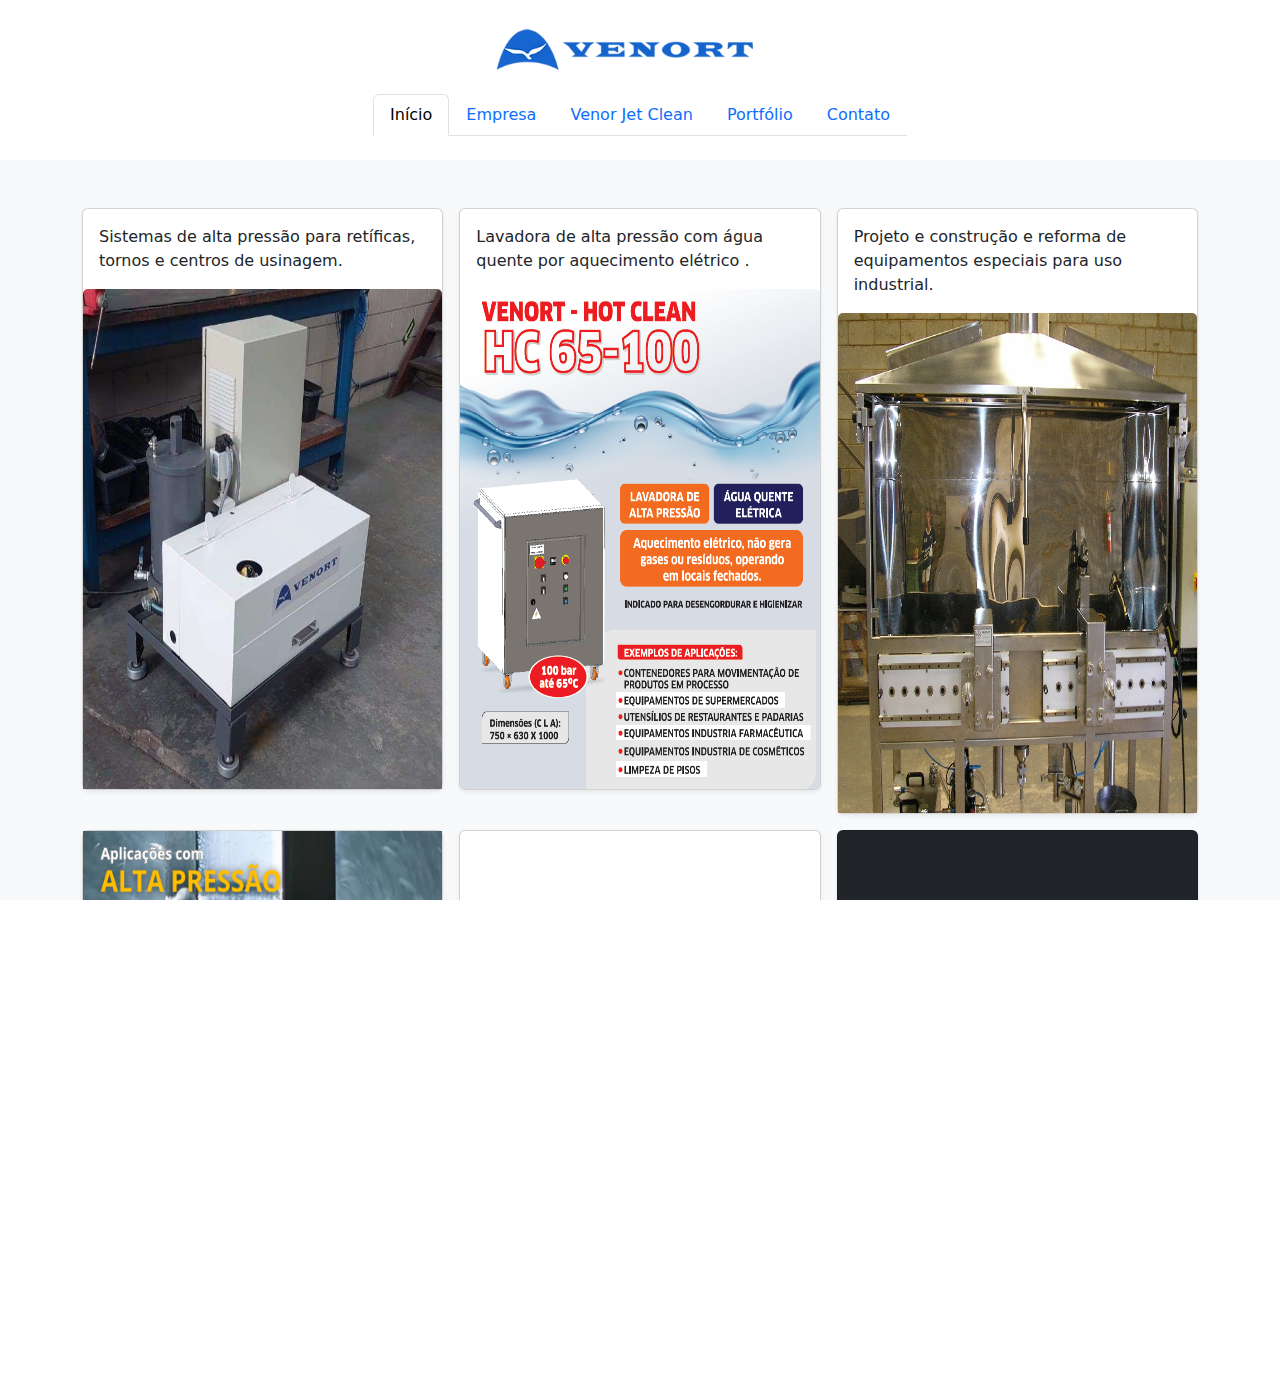
<file: index.html>
<!DOCTYPE html>
<html lang="en">
<head>
    <meta charset="UTF-8">
    <meta name="viewport" content="width=device-width, initial-scale=1.0">
    <link href="css/bootstrap.min.css" rel="stylesheet">
    <link href="css/styles.css" rel="stylesheet">
    <title>Venort | Início</title>
    <link rel="icon" href="assets/logo.ico" type="image/x-icon">
</head>
<body>
    <header class="navbar navbar-expand-sm d-none d-md-block d-flex flex-column align-items-center justify-content-center py-3">
        <div class="container d-flex flex-column align-items-center">
            <img src="images/Logos/logo.png" alt="Logo" style="width: 300px;">
    
            <!-- Navbar for larger screens -->
            <nav class="navbar navbar-expand-sm">
                <ul class="nav nav-tabs justify-content-center">
                    <li class="nav-item"><a href="./index.html" class="nav-link active" aria-current="page">Início</a></li>
                    <li class="nav-item"><a href="./pages/empresa.html" class="nav-link">Empresa</a></li>
                    <li class="nav-item"><a href="./pages/jet_clean.html" class="nav-link">Venor Jet Clean</a></li>
                    <li class="nav-item"><a href="./pages/portifolio.html" class="nav-link">Portfólio</a></li>
<!--                    <li class="nav-item"><a href="./pages/clientes.html" class="nav-link">Clientes</a></li> -->
                    <li class="nav-item"><a href="./pages/contato.html" class="nav-link">Contato</a></li>
                </ul>
            </nav>
        </div>
    </header>
    
    

    <header class="navbar-expand-sm d-md-none d-flex flex-wrap align-items-center justify-content-center py-3">
        <img src="images/Logos/logo.png" alt="Logo" style="width: 300px;">
        <!-- Offcanvas for mobile screens -->
        <nav class="navbar">
            <button class="btn btn-primary d-md-none" type="button" data-bs-toggle="offcanvas" data-bs-target="#offcanvasBottom" aria-controls="offcanvasBottom">
                <span class="navbar-toggler-icon"></span>
            </button>
            <div class="container">
                <div class="offcanvas offcanvas-end" tabindex="-1" id="offcanvasBottom" aria-labelledby="offcanvasBottomLabel">
                    <div class="offcanvas-header">
                        <h5 class="offcanvas-title" id="offcanvasBottomLabel">Menu</h5>
                        <button type="button" class="btn-close" data-bs-dismiss="offcanvas" aria-label="Close"></button>
                    </div>
                    <div class="offcanvas-body small">
                        <ul class="nav nav-pills flex-column text-left">
                            <li class="nav-item"><a href="./index.html" class="nav-link active" aria-current="page">Início</a></li>
                            <li class="nav-item"><a href="./pages/empresa.html" class="nav-link">Empresa</a></li>
                            <li class="nav-item"><a href="./pages/jet_clean.html" class="nav-link">Venor Jet Clean</a></li>
                            <li class="nav-item"><a href="./pages/portifolio.html" class="nav-link">Portfólio</a></li>
<!--                            <li class="nav-item"><a href="./pages/clientes.html" class="nav-link">Clientes</a></li> -->
                            <li class="nav-item"><a href="./pages/contato.html" class="nav-link">Contato</a></li>
                        </ul>
                    </div>
                </div>
            </div>
        </nav>
    </header>
    
    

   <!-- <section class="container">
         Carousel Section 
        <div class="center" id="myCarousel" class="carousel slide mb-6" data-bs-ride="carousel">
            <div class="carousel-indicators">
                <button type="button" data-bs-target="#myCarousel" data-bs-slide-to="0" class="active" aria-current="true" aria-label="Slide 1"></button>
                <button type="button" data-bs-target="#myCarousel" data-bs-slide-to="1" aria-label="Slide 2"></button>
                <button type="button" data-bs-target="#myCarousel" data-bs-slide-to="2" aria-label="Slide 3"></button>
            </div>



            <div class="carousel-inner">
                <div>
                    <img class="bd-placeholder-img" width="50%" height="50%" src="images/fundo.jpg" alt="Slide 1">
                    <div class="container">
                        <div class="carousel-caption">
                            <h1>Example headline.</h1>
                            <p class="opacity-75">Some representative placeholder content for the first slide of the carousel.</p>
                            <p><a class="btn btn-lg btn-primary" href="#">Sign up today</a></p>
                        </div>
                    </div>
                </div>
        
                 <div class="carousel-item">
                    <img class="bd-placeholder-img" width="50%" height="50%" src="images/fundo.jpg" alt="Slide 2">
                    <div class="container">
                        <div class="carousel-caption">
                            <h1>Another example headline.</h1>
                            <p>Some representative placeholder content for the second slide of the carousel.</p>
                            <p><a class="btn btn-lg btn-primary" href="#">Learn more</a></p>
                        </div>
                    </div>
                </div>
                <div class="carousel-item">
                    <img class="bd-placeholder-img" width="50%" height="50%" src="images/fundo.jpg" alt="Slide 3">
                    <div class="container">
                        <div class="carousel-caption text-end">
                            <h1>One more for good measure.</h1>
                            <p>Some representative placeholder content for the third slide of this carousel.</p>
                            <p><a class="btn btn-lg btn-primary" href="#">Browse gallery</a></p>
                        </div>
                    </div>
                </div>
            </div>




            <button class="carousel-control-prev" type="button" data-bs-target="#myCarousel" data-bs-slide="prev">
                <span class="carousel-control-prev-icon" aria-hidden="true"></span>
                <span class="visually-hidden">Previous</span>
            </button>
            <button class="carousel-control-next" type="button" data-bs-target="#myCarousel" data-bs-slide="next">
                <span class="carousel-control-next-icon" aria-hidden="true"></span>
                <span class="visually-hidden">Next</span>
            </button>

        </div>
    </section> -->

    <section class="album py-5 bg-body-tertiary">
        <div class="container">

            <div class="row row-cols-1 row-cols-sm-2 row-cols-md-3 g-3">
                <div class="col">
                    <div class="card shadow-sm">
                        <div class="card-body">
                            <p class="card-text">Sistemas de alta pressão para retíficas, tornos e centros de usinagem.</p>
                        </div>
                        <img class="bd-placeholder-img card-img-top" width="100%" height="500" src="images/JetClean/VN2080.png">
                    </div>
                </div>
                <div class="col">
                    <div class="card shadow-sm">
                        <div class="card-body">
                            <p class="card-text">Lavadora de alta pressão com água quente por aquecimento elétrico     .</p>
                        </div>
                        <img class="bd-placeholder-img card-img-top" width="100%" height="500" src="images/AguaQuente/lavadoraEletrica01.png">
                    </div>
                </div>

                <div class="col">
                    <div class="card shadow-sm">
                        <div class="card-body">
                            <p class="card-text">Projeto e construção e reforma de equipamentos especiais para uso industrial.</p>
                        </div>
                        <img class="bd-placeholder-img card-img-top" width="100%" height="500" src="images/Portfolio/lavadora_virabrequim2.jpg">
                    </div>
                </div>
                <div class="col">
                    <div class="card shadow-sm" style="height: 330px;">
                        <img class="img-fluid" src="images/alta-pressao.png" style="width: 100%; height: 100%; object-fit: fill;">
                    </div>
                </div>                               
                <div class="col">
                    <div class="card shadow-sm" style="height: 330px;">
                        <div id="carouselExample" class="carousel slide h-100" data-bs-ride="carousel">
                            <div class="carousel-inner h-100">
                                <!-- Primeiro item como ativo -->
                                <div class="carousel-item active h-100">
                                    <img src="images/Logos/magneti-marelli.svg" class="px-2 d-block w-100 h-100" alt="Image 1" style="object-fit: contain;">
                                </div>
                                <!-- Outros itens sem a classe "active" -->
                                <div class="carousel-item h-100">
                                    <img src="images/Logos/Federal-Mogul_Logo.svg" class="px-2 d-block w-100 h-100" alt="Image 2" style="object-fit: contain;">
                                </div>
                                <div class="carousel-item h-100">
                                    <img src="images/Logos/embraco-N.svg" class="px-2 d-block w-100 h-100" alt="Image 3" style="object-fit: contain;">
                                </div>
                                <div class="carousel-item h-100">
                                    <img src="images/Logos/thyssenkrupp_logo.svg" class="px-2 d-block w-100 h-100" alt="Image 4" style="object-fit: contain;">
                                </div>
                                <div class="carousel-item h-100">
                                    <img src="images/Logos/bosch-logo.svg" class="px-2 d-block w-100 h-100" alt="Image 5" style="object-fit: contain;">
                                </div>
                                <div class="carousel-item h-100">
                                    <img src="images/Logos/petrobras-logo.svg" class="d-block w-100 h-100" alt="Image 6" style="object-fit: contain;">
                                </div>
                                <div class="carousel-item h-100">
                                    <img src="images/Logos/dupont-logo.svg" class="d-block w-100 h-100" alt="Image 7" style="object-fit: contain;">
                                </div>
                                <div class="carousel-item h-100">
                                    <img src="images/Logos/scania-logo.svg" class="d-block w-100 h-100" alt="Image 8" style="object-fit: contain;">
                                </div>
                                <div class="carousel-item h-100">
                                    <img src="images/Logos/trw-logo.svg" class="d-block w-100 h-100" alt="Image 9" style="object-fit: contain;">
                                </div>
                                <div class="carousel-item h-100">
                                    <img src="images/Logos/unicamp-logo.svg" class="d-block w-100 h-100" alt="Image 10" style="object-fit: contain;">
                                </div>
                            </div>
                        </div>
                    </div>
                </div>                
                
                <div class="col">
                    <div class="card shadow-sm bg-dark" style="height: 330px;">
                        <div class="card-body">
                        <h2 class="card-title">ENTRE EM CONTATO:</h2>
                            <p class="card-text text-white fs-5 mt-1">
                                +55 (19) 3245-0080 | +55(19) 99734-9881<br>
                                venort@venort.com.br<br>
                                Rua Aristeu Augusto nº 166<br>
                                CEP 13065-230<br>
                                Parque Via Norte - Campinas /SP</p>
                            <div class="text-center">
                                <a class="btn btn-lg w-100" href="https://wa.me/5519997349881?text=Olá,%20Pedro!%20Gostaria%20de%20mais%20informações%20sobre%20os%20serviços%20da%20Venort." id="btn-contato"><img class="me-2" src="images/Logos/whatsapp-logo.svg" style="width: 40px;">ENVIE UMA MENSAGEM</a>
                            </div>
                        </div>
                    </div>
                </div>                           
            </div>


            
        </div>
    </section>

    <div class="container-fluid px-5 pb-2 text-white" style="background-color: #0b689a;">
        <footer class="row justify-content-between align-items-center py-3 my-4 border-top">
            <div class="col-md-4">
                <p>Rua Aristeu Augusto nº 166 - CEP 13065-230 <br>
                    Parque Via Norte - Campinas /SP <br>
                    +55 (19) 3245-0080 / +55 (19) 99734-9881
                </p>
            </div>
    
            <a href="/" class="col-md-4 d-flex align-items-center justify-content-center mb-3 mb-md-0 me-md-auto">
                <img class="bi me-2" width="250" height="75" src="images/logo2.png">
            </a>
        </footer>
    </div>
    
    

    <script src="js/bootstrap.bundle.min.js"></script>
    <script>
        let cardImages = [
            "images/JetClean/VN2080.png",
            "images/AguaQuente/lavadoraEletrica04.png",
            "images/EquipEspeciais/TesteBombaPetrobras.png"
        ];
    
        let originalImages = [
            "images/JetClean/VN4500.png",
            "images/AguaQuente/lavadoraEletrica01.png",
            "images/EquipEspeciais/TesteRiserPetrobras.png"
        ];
    
        let useOriginal = true;
    
        function changeCardImages() {
            const cardElements = document.querySelectorAll('.card-img-top');
    
            cardElements.forEach((card, index) => {
                setTimeout(() => {
                    card.classList.remove('scale-up'); // Remove a escala para suavizar a transição
                    card.style.opacity = 0.5; // Ajusta a opacidade para suavizar a troca
    
                    setTimeout(() => {
                        // Altera a imagem conforme a flag
                        card.src = useOriginal ? originalImages[index] : cardImages[index];
                        card.style.opacity = 1; // Restaura a opacidade total
                        card.classList.add('scale-up'); // Aplica o efeito de escala temporariamente
    
                        // Remove o efeito de escala logo após aplicá-lo
                        setTimeout(() => {
                            card.classList.remove('scale-up');
                        }, 500); // Remove após 500ms para voltar a escala ao normal
                    }, 200); // Aguarda um pouco antes de trocar a imagem
                }, index * 100); // Delay em cascata
            });
    
            // Alterna entre as listas de imagens
            useOriginal = !useOriginal;
        }
    
        setInterval(changeCardImages, 5000); // Troca a cada 5 segundos
    </script>
    
    
</body>
</html>
</file>
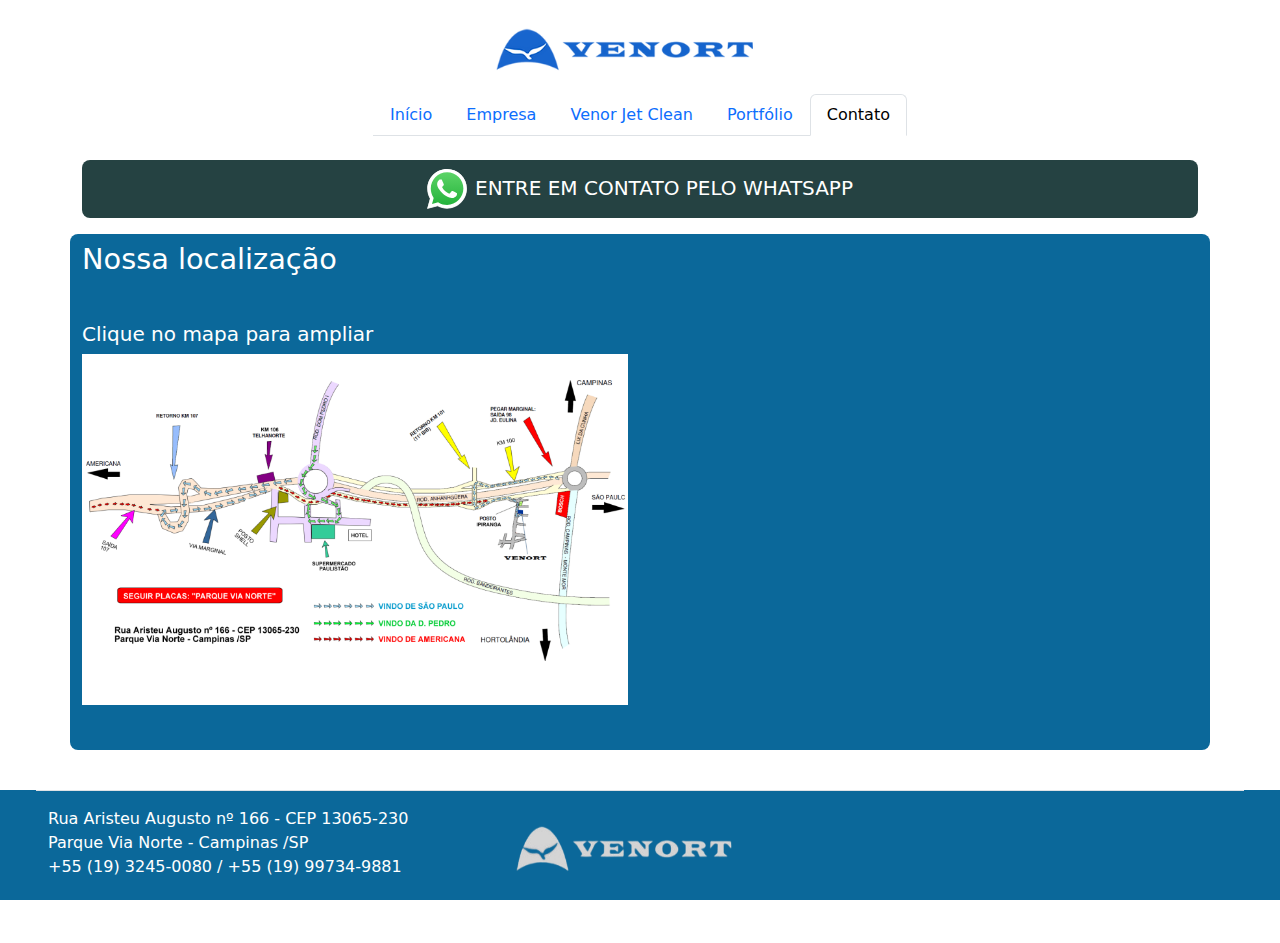
<file: pages/contato.html>
<!DOCTYPE html>
<html lang="pt-br">
<head>
    <meta charset="UTF-8">
    <meta name="viewport" content="width=device-width, initial-scale=1.0">
    <link href="../css/bootstrap.min.css" rel="stylesheet">
    <link href="../css/styles.css" rel="stylesheet">
    <title>Venort | Contato</title>
    <link rel="icon" href="../assets/logo.ico" type="image/x-icon">
</head>
<body class="bg">
    <header class="navbar navbar-expand-sm d-none d-md-block d-flex flex-column align-items-center justify-content-center py-3">
        <div class="container d-flex flex-column align-items-center">
            <img src="../images/Logos/logo.png" alt="Logo" style="width: 300px;">
    
            <!-- Navbar for larger screens -->
            <nav class="navbar navbar-expand-sm">
                <ul class="nav nav-tabs justify-content-center">
                    <li class="nav-item"><a href="../index.html" class="nav-link">Início</a></li>
                    <li class="nav-item"><a href="./empresa.html" class="nav-link">Empresa</a></li>
                    <li class="nav-item"><a href="./jet_clean.html" class="nav-link">Venor Jet Clean</a></li>
                    <li class="nav-item"><a href="./portifolio.html" class="nav-link">Portfólio</a></li>
<!--                    <li class="nav-item"><a href="./clientes.html" class="nav-link">Clientes</a></li> -->
                    <li class="nav-item"><a href="./contato.html" class="nav-link active" aria-current="page">Contato</a></li>
                </ul>
            </nav>
        </div>
    </header>

    <header class="navbar-expand-sm d-md-none d-flex flex-wrap align-items-center justify-content-center py-3">
        <img src="../images/Logos/logo.png" alt="Logo" style="width: 300px;">
        <!-- Offcanvas for mobile screens -->
        <nav class="navbar">
            <button class="btn btn-primary d-md-none" type="button" data-bs-toggle="offcanvas" data-bs-target="#offcanvasBottom" aria-controls="offcanvasBottom">
                <span class="navbar-toggler-icon"></span>
            </button>
            <div class="container">
                <div class="offcanvas offcanvas-end" tabindex="-1" id="offcanvasBottom" aria-labelledby="offcanvasBottomLabel">
                    <div class="offcanvas-header">
                        <h5 class="offcanvas-title" id="offcanvasBottomLabel">Menu</h5>
                        <button type="button" class="btn-close" data-bs-dismiss="offcanvas" aria-label="Close"></button>
                    </div>
                    <div class="offcanvas-body small">
                        <ul class="nav nav-pills flex-column text-left">
                            <li class="nav-item"><a href="../index.html" class="nav-link">Início</a></li>
                            <li class="nav-item"><a href="./empresa.html" class="nav-link">Empresa</a></li>
                            <li class="nav-item"><a href="./jet_clean.html" class="nav-link">Venor Jet Clean</a></li>
                            <li class="nav-item"><a href="./portifolio.html" class="nav-link">Portfólio</a></li>
<!--                            <li class="nav-item"><a href="./clientes.html" class="nav-link">Clientes</a></li> -->
                            <li class="nav-item"><a href="./contato.html" class="nav-link active" aria-current="page">Contato</a></li>
                        </ul>
                    </div>
                </div>
            </div>
        </nav>
    </header>

    <section class="container contato">
        <div class="row d-sm-flex justify-content-center">
            <div class="text-center">
                <a class="btn btn-lg w-100" href="https://wa.me/5519997349881?text=Olá,%20Pedro!%20Gostaria%20de%20mais%20informações%20sobre%20os%20serviços%20da%20Venort." id="btn-contato"><img class="me-2" src="../images/Logos/whatsapp-logo.svg" style="width: 40px;">ENTRE EM CONTATO PELO WHATSAPP</a>
            </div>         
        </div>
        <P></P>
        <div class="row d-sm-flex justify-content-center">
            <div class="text-white pb-2 rounded-3 mb-3" style="background-color: #0b689a;">
                <h2 class="display-5 mt-2 text">Nossa localização</h2>
                <div class="row align-items-center">
                    <!-- Coluna 1: Mapa de Imagem -->
                    <div class="col-md-6">
                        <H5>Clique no mapa para ampliar</H5>
                        <img class="bd-placeholder-img card-img-top w-100" src="../images/Localizacao/MapaVenort.png" id="imgMapa" data-bs-toggle="modal" data-bs-target="#mapModal">           
                    </div> 
                    <!-- Coluna 2: Mapa do Google -->
                    <div class="col-md-6">
                        <iframe src="https://www.google.com/maps/embed?pb=!1m18!1m12!1m3!1d3675.9495214401604!2d-47.12450432456908!3d-22.8783230368546!2m3!1f0!2f0!3f0!3m2!1i1024!2i768!4f13.1!3m3!1m2!1s0x94c8c79be6a34cdd%3A0x8b4ed114ec93eb5b!2sVenort%20Ind%C3%BAstria%20de%20M%C3%A1quinas%20e%20Equipamentos!5e0!3m2!1spt-BR!2sbr!4v1733833024600!5m2!1spt-BR!2sbr" width="600" height="450" style="border:0;" allowfullscreen="" loading="lazy" referrerpolicy="no-referrer-when-downgrade"></iframe>
                    </div>         
                </div>
            </div>
        </div>
    </section>    

    <div class="container-fluid pb-2 px-5 text-white" style="background-color: #0b689a;">
        <footer class="row justify-content-between align-items-center py-3 my-4 border-top">
            <div class="col-md-4">
                <p>Rua Aristeu Augusto nº 166 - CEP 13065-230 <br>
                    Parque Via Norte - Campinas /SP <br>
                    +55 (19) 3245-0080 / +55 (19) 99734-9881
                </p>
            </div>
    
            <a href="/" class="col-md-4 d-flex align-items-center justify-content-center mb-3 mb-md-0 me-md-auto">
                <img class="bi me-2" width="250" height="75" src="../images/logo2.png">
            </a>
        </footer>
    </div>

    <!-- Modal -->
    <div class="modal" id="mapModal" tabindex="-1" aria-labelledby="mapModalLabel" aria-hidden="true">
        <div class="modal-dialog modal-dialog-centered modal-xl">
        <div class="modal-content">
            
            <div class="modal-body">
                <img class="img-fluid" src="../images/Localizacao/MapaVenort.png" alt="Mapa da localização">
            </div>
        </div>
        </div>
    </div>

    <script src="../js/bootstrap.bundle.min.js"></script>
</body>
</html>
</file>
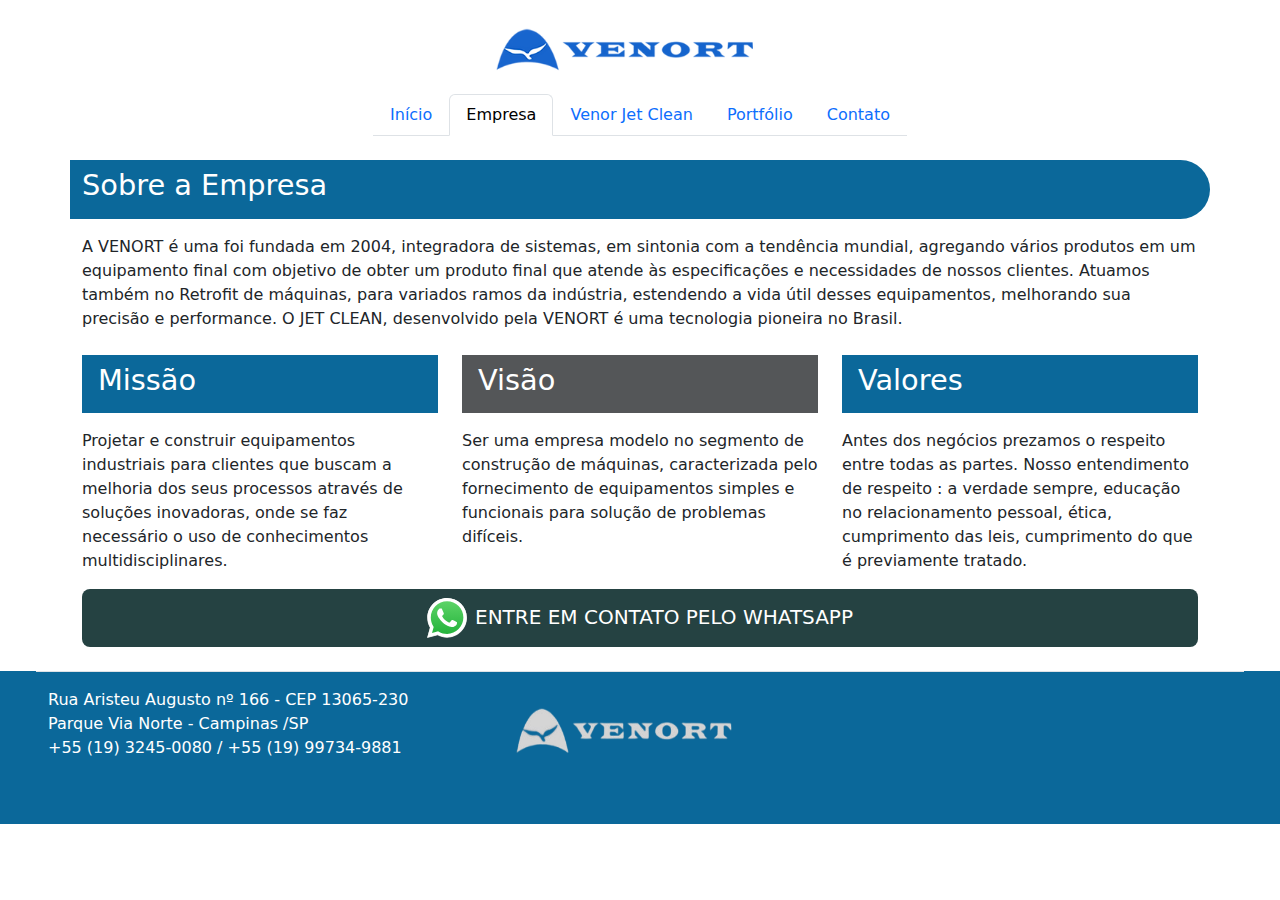
<file: pages/empresa.html>
<!DOCTYPE html>
<html lang="pt-br">
<head>
    <meta charset="UTF-8">
    <meta name="viewport" content="width=device-width, initial-scale=1.0">
    <link href="../css/bootstrap.min.css" rel="stylesheet">
    <link href="../css/styles.css" rel="stylesheet">
    <title>Venort | Empresa</title>
    <link rel="icon" href="../assets/logo.ico" type="image/x-icon">
</head>
<body class="bg">
    <header class="navbar navbar-expand-sm d-none d-md-block d-flex flex-column align-items-center justify-content-center py-3">
        <div class="container d-flex flex-column align-items-center">
            <img src="../images/Logos/logo.png" alt="Logo" style="width: 300px;">
    
            <!-- Navbar for larger screens -->
            <nav class="navbar navbar-expand-sm">
                <ul class="nav nav-tabs justify-content-center">
                    <li class="nav-item"><a href="../index.html" class="nav-link">Início</a></li>
                    <li class="nav-item"><a href="./empresa.html" class="nav-link active" aria-current="page">Empresa</a></li>
                    <li class="nav-item"><a href="./jet_clean.html" class="nav-link">Venor Jet Clean</a></li>
                    <li class="nav-item"><a href="./portifolio.html" class="nav-link">Portfólio</a></li>
<!--                    <li class="nav-item"><a href="./clientes.html" class="nav-link">Clientes</a></li> -->
                    <li class="nav-item"><a href="./contato.html" class="nav-link">Contato</a></li>
                </ul>
            </nav>
        </div>
    </header>

    <header class="navbar-expand-sm d-md-none d-flex flex-wrap align-items-center justify-content-center py-3">
        <img src="../images/Logos/logo.png" alt="Logo" style="width: 300px;">
        <!-- Offcanvas for mobile screens -->
        <nav class="navbar">
            <button class="btn btn-primary d-md-none" type="button" data-bs-toggle="offcanvas" data-bs-target="#offcanvasBottom" aria-controls="offcanvasBottom">
                <span class="navbar-toggler-icon"></span>
            </button>
            <div class="container">
                <div class="offcanvas offcanvas-end" tabindex="-1" id="offcanvasBottom" aria-labelledby="offcanvasBottomLabel">
                    <div class="offcanvas-header">
                        <h5 class="offcanvas-title" id="offcanvasBottomLabel">Menu</h5>
                        <button type="button" class="btn-close" data-bs-dismiss="offcanvas" aria-label="Close"></button>
                    </div>
                    <div class="offcanvas-body small">
                        <ul class="nav nav-pills flex-column text-left">
                            <li class="nav-item"><a href="../index.html" class="nav-link">Início</a></li>
                            <li class="nav-item"><a href="./empresa.html" class="nav-link  active" aria-current="page">Empresa</a></li>
                            <li class="nav-item"><a href="./jet_clean.html" class="nav-link">Venor Jet Clean</a></li>
                            <li class="nav-item"><a href="./portifolio.html" class="nav-link">Portfólio</a></li>
<!--                            <li class="nav-item"><a href="./clientes.html" class="nav-link">Clientes</a></li> -->
                            <li class="nav-item"><a href="./contato.html" class="nav-link">Contato</a></li>
                        </ul>
                    </div>
                </div>
            </div>
        </nav>
    </header>

    <section class="container empresa">
        <div class="row d-sm-flex justify-content-center">
            <div class="text-white pb-2 rounded-end-5 mb-3" style="background-color: #0b689a;">
                <h2 class="display-5 mt-2 text">Sobre a Empresa</h2>
            </div>
            <p>
                A VENORT é uma foi fundada em 2004, integradora de sistemas, em sintonia com a tendência mundial, agregando vários produtos em um equipamento final com objetivo de obter um produto final que atende às especificações e necessidades de nossos clientes.
                Atuamos também no Retrofit de máquinas, para variados ramos da indústria, estendendo a vida útil desses equipamentos, melhorando sua precisão e performance.
                O JET CLEAN,  desenvolvido pela VENORT é uma tecnologia pioneira no Brasil.
            </p>            
        </div>

        <div class="row d-sm-flex justify-content-center mt-2">
            <div class="col-md-4">
                <div class="text-white p-2 mb-3" style="background-color: #0b689a;">
                    <h2 class="display-5 ms-2">Missão</h2>
                </div>
                <p>
                    Projetar e construir equipamentos industriais para clientes que buscam a melhoria dos seus processos através de soluções inovadoras, onde se faz necessário o uso de conhecimentos multidisciplinares.
                </p>
            </div>

            <div class="col-md-4">
                <div class="text-white p-2 mb-3" style="background-color: #545658;">
                    <h2 class="display-5 ms-2">Visão</h2>
                </div>
                <p>
                    Ser uma empresa modelo no segmento de construção de máquinas, caracterizada pelo fornecimento de equipamentos simples e funcionais para solução de problemas difíceis.
                </p>
            </div>

            <div class="col-md-4">
                <div class="text-white p-2 mb-3" style="background-color: #0b689a;">
                    <h2 class="display-5 ms-2">Valores</h2>
                </div>
                <p>
                    Antes dos negócios prezamos o respeito entre todas as partes.
                    Nosso entendimento de respeito : a verdade sempre, educação no relacionamento pessoal, ética, cumprimento das leis, cumprimento do que é previamente tratado.
                </p>
            </div>
        </div>

<!--        <div class="row d-sm-flex justify-content-center" >
            <div class="text-white pb-2 rounded-end-5 mb-3" style="background-color: #545658;">
                <h2 class="display-5 mt-2 text">Sistemática de trabalho</h2>
            </div>           
            <img class="img-fluid mb-2" src="../images/JetClean/JetCleanFederalMogul.JPG">
        </div>
-->
        <div class="row d-sm-flex justify-content-center">
            <div class="text-center">
                <a class="btn btn-lg w-100" href="https://wa.me/5519997349881?text=Olá,%20Pedro!%20Gostaria%20de%20mais%20informações%20sobre%20os%20serviços%20da%20Venort." id="btn-contato"><img class="me-2" src="../images/Logos/whatsapp-logo.svg" style="width: 40px;">ENTRE EM CONTATO PELO WHATSAPP</a>
            </div>         
        </div>
    </section>

    <div class="container-fluid pb-2 px-5 text-white" style="background-color: #0b689a;">
        <footer class="row justify-content-between align-items-center py-3 my-4 border-top">
            <div class="col-md-4">
                <p>Rua Aristeu Augusto nº 166 - CEP 13065-230 <br>
                    Parque Via Norte - Campinas /SP <br>
                    +55 (19) 3245-0080 / +55 (19) 99734-9881
                </p>
            </div>
    
            <a href="/" class="col-md-4 d-flex align-items-center justify-content-center mb-3 mb-md-0 me-md-auto">
                <img class="bi me-2" width="250" height="75" src="../images/logo2.png">
            </a>
        </footer>
    </div>

    <script src="../js/bootstrap.bundle.min.js"></script>
</body>
</html>
</file>
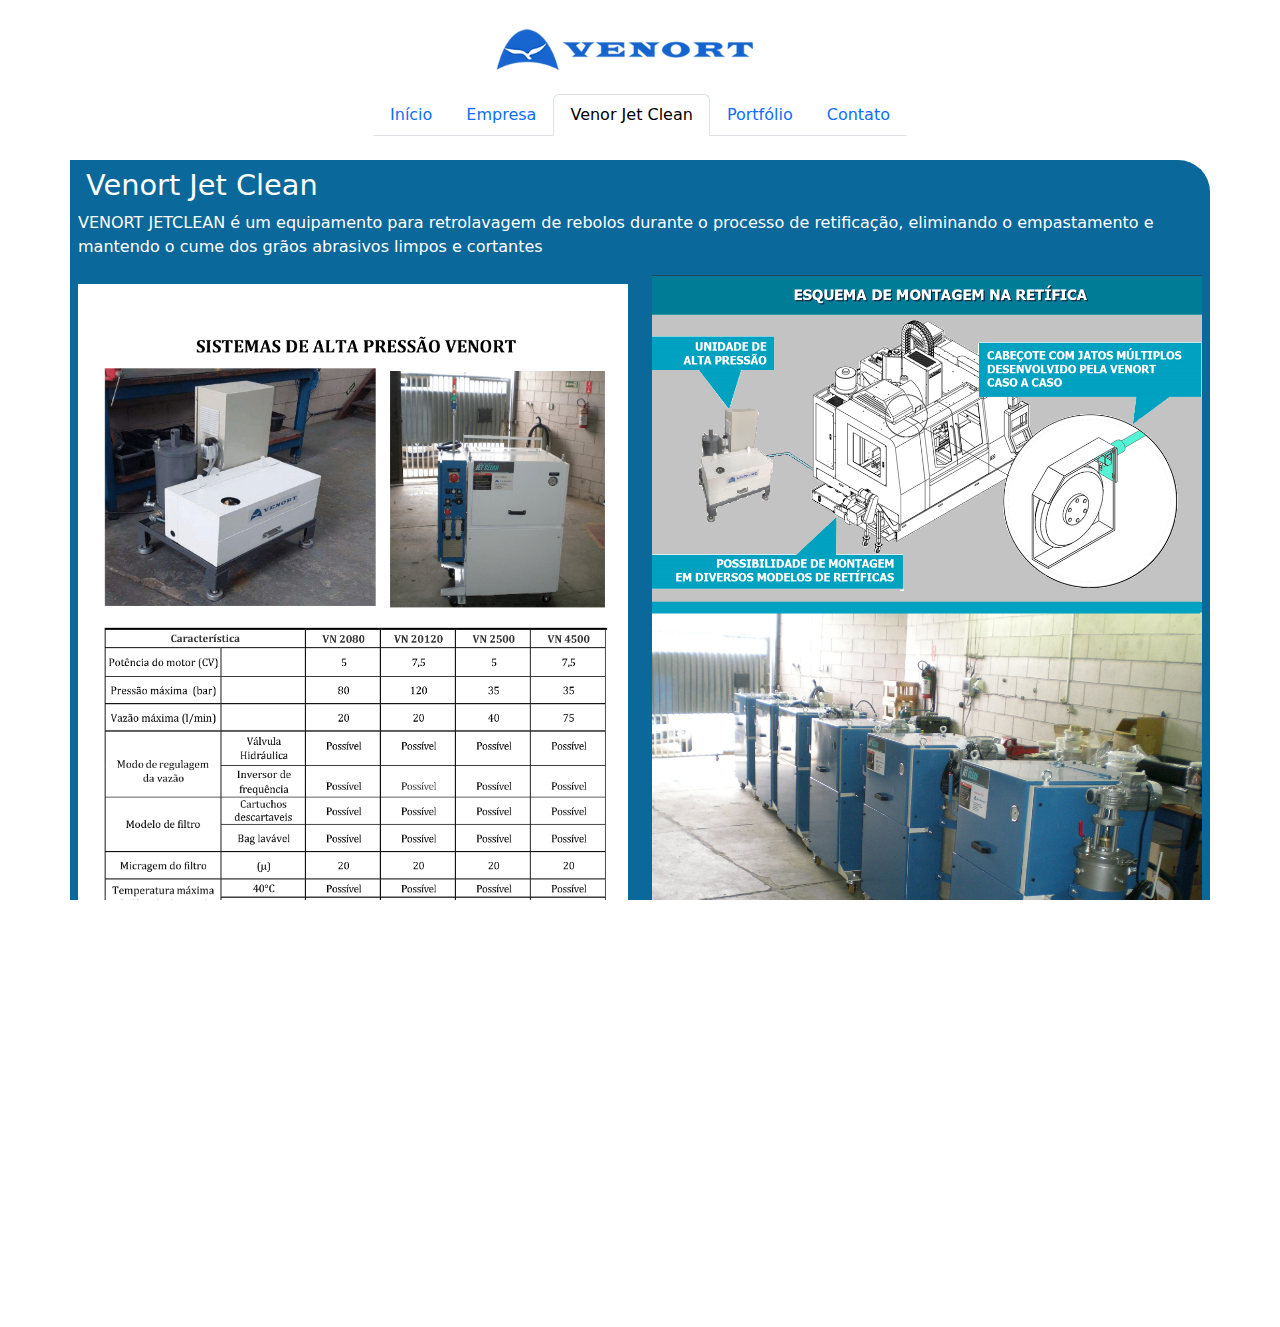
<file: pages/jet_clean.html>
<!DOCTYPE html>
<html lang="en">
<head>
    <meta charset="UTF-8">
    <meta name="viewport" content="width=device-width, initial-scale=1.0">
    <link href="../css/bootstrap.min.css" rel="stylesheet">
    <link href="../css/styles.css" rel="stylesheet">
    <title>Venort | Jet Clean</title>
    <link rel="icon" href="../assets/logo.ico" type="image/x-icon">
</head>
<body class="bg">
    <header class="navbar navbar-expand-sm d-none d-md-block d-flex flex-column align-items-center justify-content-center py-3">
        <div class="container d-flex flex-column align-items-center">
            <img src="../images/Logos/logo.png" alt="Logo" style="width: 300px;">
    
            <!-- Navbar for larger screens -->
            <nav class="navbar navbar-expand-sm">
                <ul class="nav nav-tabs justify-content-center">
                    <li class="nav-item"><a href="../index.html" class="nav-link">Início</a></li>
                    <li class="nav-item"><a href="./empresa.html" class="nav-link">Empresa</a></li>
                    <li class="nav-item"><a href="./jet_clean.html" class="nav-link active" aria-current="page">Venor Jet Clean</a></li>
                    <li class="nav-item"><a href="./portifolio.html" class="nav-link">Portfólio</a></li>
<!--                    <li class="nav-item"><a href="./clientes.html" class="nav-link">Clientes</a></li> -->
                    <li class="nav-item"><a href="./contato.html" class="nav-link">Contato</a></li>
                </ul>
            </nav>
        </div>
    </header>

    <header class="navbar-expand-sm d-md-none d-flex flex-wrap align-items-center justify-content-center py-3">
        <img src="../images/Logos/logo.png" alt="Logo" style="width: 300px;">
        <!-- Offcanvas for mobile screens -->
        <nav class="navbar">
            <button class="btn btn-primary d-md-none" type="button" data-bs-toggle="offcanvas" data-bs-target="#offcanvasBottom" aria-controls="offcanvasBottom">
                <span class="navbar-toggler-icon"></span>
            </button>
            <div class="container">
                <div class="offcanvas offcanvas-end" tabindex="-1" id="offcanvasBottom" aria-labelledby="offcanvasBottomLabel">
                    <div class="offcanvas-header">
                        <h5 class="offcanvas-title" id="offcanvasBottomLabel">Menu</h5>
                        <button type="button" class="btn-close" data-bs-dismiss="offcanvas" aria-label="Close"></button>
                    </div>
                    <div class="offcanvas-body small">
                        <ul class="nav nav-pills flex-column text-left">
                            <li class="nav-item"><a href="../index.html" class="nav-link">Início</a></li>
                            <li class="nav-item"><a href="./empresa.html" class="nav-link">Empresa</a></li>
                            <li class="nav-item"><a href="./jet_clean.html" class="nav-link  active" aria-current="page">Venor Jet Clean</a></li>
                            <li class="nav-item"><a href="./portifolio.html" class="nav-link">Portfólio</a></li>
<!--                            <li class="nav-item"><a href="./clientes.html" class="nav-link">Clientes</a></li> -->
                            <li class="nav-item"><a href="./contato.html" class="nav-link">Contato</a></li>
                        </ul>
                    </div>
                </div>
            </div>
        </nav>
    </header>

    <section class="container empresa">



        <div class="row d-sm-flex">
            <div class="text-white p-2 mb-3 rounded-end-5" style="background-color: #0b689a;">
                <h2 class="display-5 ms-2">Venort Jet Clean</h2>
                <p>
                    VENORT JETCLEAN é um equipamento para retrolavagem de rebolos durante o processo de retificação, eliminando o empastamento e mantendo o cume dos grãos abrasivos limpos e cortantes
                </p>
                <div class="row align-items-center">
                    <div class="col-md-6">
                        <img class="img-fluid mb-2" src="../images/JetClean/catalogoJetClean.png">
                    </div>
                    <div class="col-md-6">
                        <img class="img-fluid mb-2" src="../images/JetClean/naRetificaNova_a.png">
                    </div>
                </div>
            </div>
        </div>
<!--            
        <div class="container">
            <div class="row mb-2 align-items-center">
                <div class="col-6">
                    <div class="text-white p-2 rounded-3 bg-primary-dark">
                        <h2 class="display-5 text-end">Pressão máxima de trabalho</h2>
                    </div>
                </div>
                <div class="col-6">
                    <div class="text-white p-2 rounded-3 bg-secondary-dark">
                        <h2 class="display-5">100 bar</h2>
                    </div>
                </div>
            </div>
        
            <div class="row mb-2 align-items-center">
                <div class="col-6">
                    <div class="text-white p-2 rounded-3 bg-primary-dark">
                        <h2 class="display-5 text-end">Vazão máxima</h2>
                    </div>
                </div>
                <div class="col-6">
                    <div class="text-white p-2 rounded-3 bg-secondary-dark">
                        <h2 class="display-5">70 l/min</h2>
                    </div>
                </div>
            </div>
        
            <div class="row mb-2 align-items-center">
                <div class="col-6">
                    <div class="text-white p-2 rounded-3 bg-primary-dark">
                        <h2 class="display-5 text-end">Dimensões (C x L x A)</h2>
                    </div>
                </div>
                <div class="col-6">
                    <div class="text-white p-2 rounded-3 bg-secondary-dark">
                        <h2 class="display-5">1100 x 700 x 1300 (mm)</h2>
                    </div>
                </div>
            </div>
        
            <div class="row mb-2 align-items-center">
                <div class="col-6">
                    <div class="text-white p-2 rounded-3 bg-primary-dark">
                        <h2 class="display-5 text-end">Tensão</h2>
                    </div>
                </div>
                <div class="col-6">
                    <div class="text-white p-2 rounded-3 bg-secondary-dark">
                        <h2 class="display-5">110 / 220 / 380 / 440 V Trif.</h2>
                    </div>
                </div>
            </div>
        </div>

        <div class="row d-sm-flex justify-content-center">
            <div class="text-white pb-2 rounded-3 mb-3" style="background-color: #0b689a;">
                <h2 class="display-5 mt-2 text">Venort JetClean prontas para embarque</h2>
                <div class="row align-items-center">
                    <div class="col-md-6">
                        <img class="bd-placeholder-img card-img-top w-100" src="../images/JetClean/JetCleanFederalMogul_reduzida.png" 
                        id="imgJetCleanF_Mogul" data-bs-toggle="modal" data-bs-target="#jetCleanModal">           
                    </div> 
                    <div class="col-md-6">
                        <img class="bd-placeholder-img card-img-top w-100" src="../images/JetClean/VN2080.png" 
                        id="imgJetClean2080" data-bs-toggle="modal" data-bs-target="#jetCleanModal">
                    </div>         
                </div>
            </div>
        </div>

        <div class="row d-sm-flex justify-content-center">
-->

            <div class="text-center">
                <a class="btn btn-lg w-100" href="../images/JetClean/catalogoJetClean.pdf" id="btn-contato" target="_blank">Faça Download do catálogo</a>
            </div>         
        </div>
    </section>

    <div class="container-fluid pb-2 px-5 text-white" style="background-color: #0b689a;">
        <footer class="row justify-content-between align-items-center py-3 my-4 border-top">
            <div class="col-md-4">
                <p>Rua Aristeu Augusto nº 166 - CEP 13065-230 <br>
                    Parque Via Norte - Campinas /SP <br>
                    +55 (19) 3245-0080 / +55 (19) 99734-9881
                </p>
            </div>
    
            <a href="/" class="col-md-4 d-flex align-items-center justify-content-center mb-3 mb-md-0 me-md-auto">
                <img class="bi me-2" width="250" height="75" src="../images/logo2.png">
            </a>
        </footer>
    </div>

    <script src="../js/bootstrap.bundle.min.js"></script>
</body>
</html>
</file>
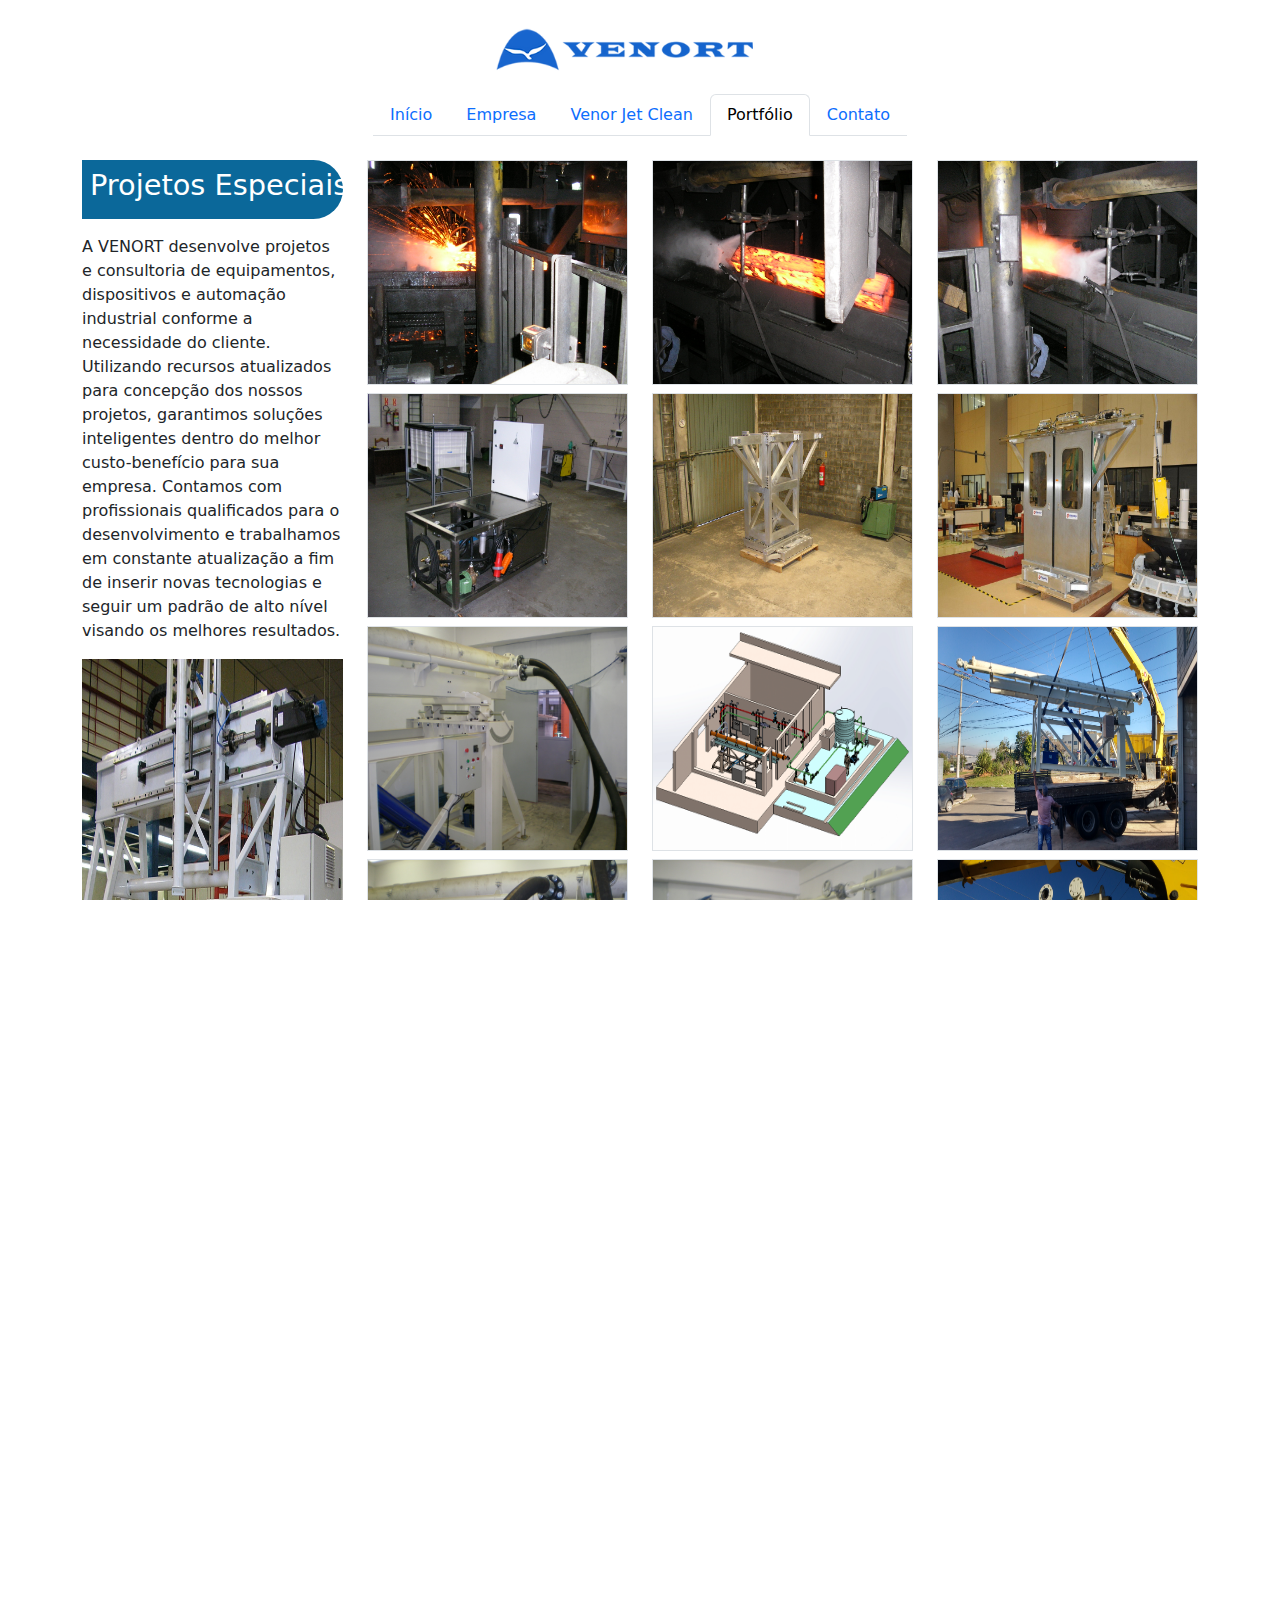
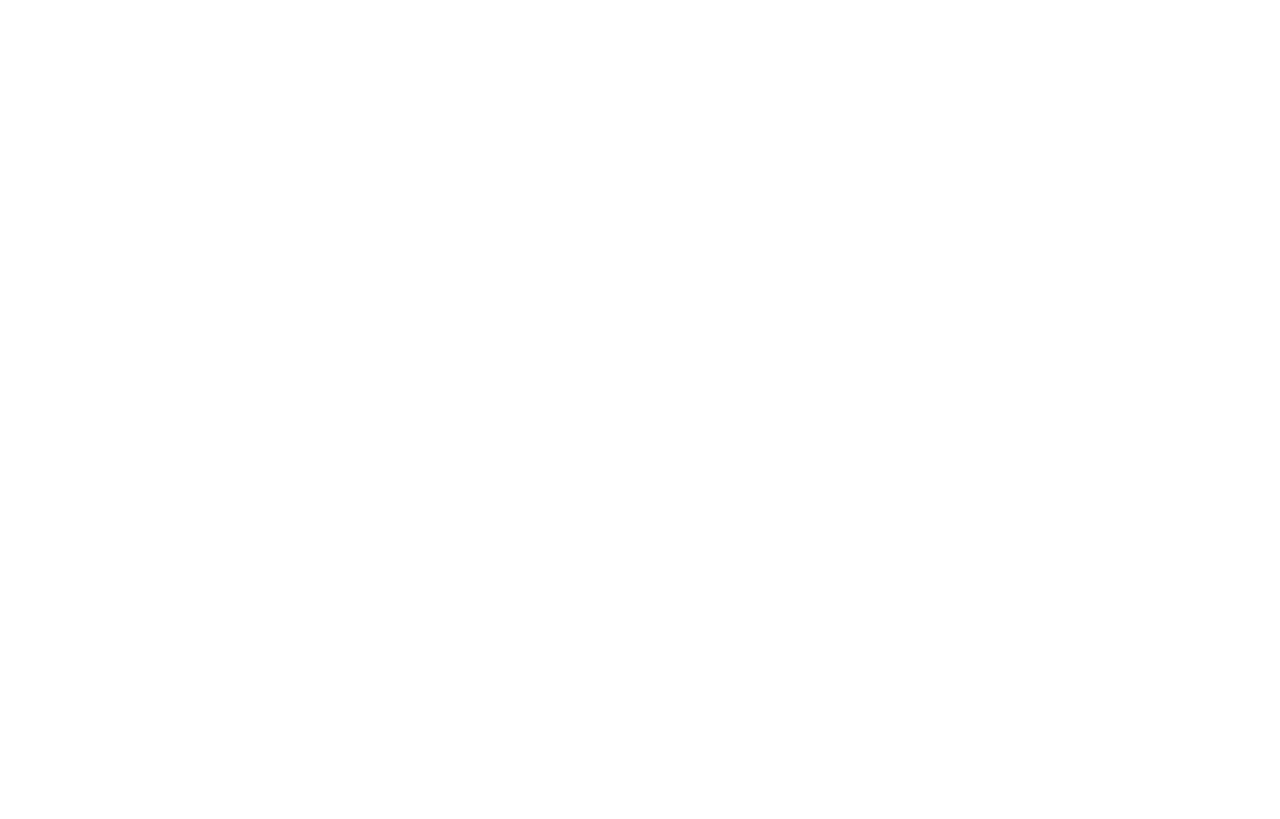
<file: pages/portifolio.html>
<!DOCTYPE html>
<html lang="en">
<head>
    <meta charset="UTF-8">
    <meta name="viewport" content="width=device-width, initial-scale=1.0">
    <link href="../css/bootstrap.min.css" rel="stylesheet">
    <link href="../css/styles.css" rel="stylesheet">
    <link rel="stylesheet" href="https://cdnjs.cloudflare.com/ajax/libs/font-awesome/6.0.0-beta3/css/all.min.css">
    <title>Venort | Portifólio</title>
    <link rel="icon" href="../assets/logo.ico" type="image/x-icon">
</head>
<body class="bg">
    <header class="navbar navbar-expand-sm d-none d-md-block d-flex flex-column align-items-center justify-content-center py-3">
        <div class="container d-flex flex-column align-items-center">
            <img src="../images/Logos/logo.png" alt="Logo" style="width: 300px;">
    
            <!-- Navbar for larger screens -->
            <nav class="navbar navbar-expand-sm">
                <ul class="nav nav-tabs justify-content-center">
                    <li class="nav-item"><a href="../index.html" class="nav-link">Início</a></li>
                    <li class="nav-item"><a href="./empresa.html" class="nav-link">Empresa</a></li>
                    <li class="nav-item"><a href="./jet_clean.html" class="nav-link">Venor Jet Clean</a></li>
                    <li class="nav-item"><a href="./portifolio.html" class="nav-link active" aria-current="page">Portfólio</a></li>
<!--                    <li class="nav-item"><a href="./clientes.html" class="nav-link">Clientes</a></li> -->
                    <li class="nav-item"><a href="./contato.html" class="nav-link">Contato</a></li>
                </ul>
            </nav>
        </div>
    </header>
    
    

    <header class="navbar-expand-sm d-md-none d-flex flex-wrap align-items-center justify-content-center py-3">
        <img src="../images/Logos/logo.png" alt="Logo" style="width: 300px;">
        <!-- Offcanvas for mobile screens -->
        <nav class="navbar">
            <button class="btn btn-primary d-md-none" type="button" data-bs-toggle="offcanvas" data-bs-target="#offcanvasBottom" aria-controls="offcanvasBottom">
                <span class="navbar-toggler-icon"></span>
            </button>
            <div class="container">
                <div class="offcanvas offcanvas-end" tabindex="-1" id="offcanvasBottom" aria-labelledby="offcanvasBottomLabel">
                    <div class="offcanvas-header">
                        <h5 class="offcanvas-title" id="offcanvasBottomLabel">Menu</h5>
                        <button type="button" class="btn-close" data-bs-dismiss="offcanvas" aria-label="Close"></button>
                    </div>
                    <div class="offcanvas-body small">
                        <ul class="nav nav-pills flex-column text-left">
                            <li class="nav-item"><a href="../index.html" class="nav-link">Início</a></li>
                            <li class="nav-item"><a href="./empresa.html" class="nav-link">Empresa</a></li>
                            <li class="nav-item"><a href="./jet_clean.html" class="nav-link">Venor Jet Clean</a></li>
                            <li class="nav-item"><a href="./portifolio.html" class="nav-link active" aria-current="page">Portfólio</a></li>
<!--                             <li class="nav-item"><a href="./clientes.html" class="nav-link">Clientes</a></li> -->
                            <li class="nav-item"><a href="./contato.html" class="nav-link">Contato</a></li>
                        </ul>
                    </div>
                </div>
            </div>
        </nav>
    </header>
    
    <!-- Modal para o catálogo -->
    <div class="modal fade" id="imageModal" tabindex="-1" aria-labelledby="imageModalLabel" aria-hidden="true">
        <div class="modal-dialog modal-dialog-centered modal-lg">
            <div class="modal-content border-0">
                <div class="modal-body p-0">    
                    <div id="carouselExampleIndicators" class="carousel slide" data-bs-ride="carousel">
                        <div class="carousel-inner">
                            <!-- Adicione mais imagens conforme necessário -->
                        </div>
                    </div>
                </div>
            </div>
        </div>
        <div class="carousel-controls d-flex justify-content-between"> <!-- Colocando os controles ao lado -->
            <button class="carousel-control-prev" type="button" data-bs-target="#carouselExampleIndicators" data-bs-slide="prev">
                <span class="carousel-control-prev-icon" aria-hidden="true"></span>
                <span class="visually-hidden">Previous</span>
            </button>
            <button class="carousel-control-next" type="button" data-bs-target="#carouselExampleIndicators" data-bs-slide="next">
                <span class="carousel-control-next-icon" aria-hidden="true"></span>
                <span class="visually-hidden">Next</span>
            </button>
        </div>
    </div>

    <!-- Modal para o segundo catálogo de imagens -->
    <div class="modal fade" id="imageModalReforma" tabindex="-1" aria-labelledby="imageModalReformaLabel" aria-hidden="true">
        <div class="modal-dialog modal-dialog-centered modal-lg">
            <div class="modal-content border-0">
                <div class="modal-body p-0">
                    <div id="carouselReformaIndicators" class="carousel slide" data-bs-ride="carousel">
                        <div class="carousel-inner" id="carouselReformaInner">
                            <!-- Imagens do segundo catálogo serão adicionadas aqui -->
                        </div>
                    </div>
                </div>
                <div class="carousel-controls d-flex justify-content-between">
                    <button class="carousel-control-prev" type="button" data-bs-target="#carouselReformaIndicators" data-bs-slide="prev">
                        <span class="carousel-control-prev-icon" aria-hidden="true"></span>
                        <span class="visually-hidden">Previous</span>
                    </button>
                    <button class="carousel-control-next" type="button" data-bs-target="#carouselReformaIndicators" data-bs-slide="next">
                        <span class="carousel-control-next-icon" aria-hidden="true"></span>
                        <span class="visually-hidden">Next</span>
                    </button>
                </div>
            </div>
        </div>
    </div>

    <!--Catálogo para telas de dispositivos mobile-->
    <section class="container catalogo">
        <div class="row d-sm-none d-sm-flex justify-content-center">
            <div class="text-white p-2 rounded-end-5 mb-3" style="background-color: #0b689a;">
                <h2 class="display-5 text">Projetos Especiais</h2>
            </div>
            <p>A VENORT desenvolve projetos e consultoria de equipamentos, dispositivos e automação 
                industrial conforme a necessidade do cliente. Utilizando recursos atualizados para 
                concepção dos nossos projetos, garantimos soluções inteligentes dentro do melhor 
                custo-benefício para sua empresa.                    
                Contamos com profissionais qualificados para o desenvolvimento e trabalhamos em 
                constante atualização a fim de inserir novas tecnologias e seguir um padrão de 
                alto nível visando os melhores resultados.</p>
            <div class="text-center mt-3 mb-5">
                <img class="img-fluid mb-2 border rounded fade-in catalog-image" src="../images/alta-pressao.png" data-index="1" style="width:300px; height:150px;">
                <div class="caption">Catálogo de projetos</div>
            </div>               
        </div>

        <!--Catálogo para dipositivos com telas grandes-->
        <div class="row d-none d-md-flex">
            <div class="col-md-3">
                <div class="text-white p-2 rounded-end-5 mb-3" style="background-color: #0b689a;">
                    <h2 class="display-5">Projetos Especiais</h2>
                </div>
                <p>A VENORT desenvolve projetos e consultoria de equipamentos, dispositivos e automação 
                    industrial conforme a necessidade do cliente. Utilizando recursos atualizados para 
                    concepção dos nossos projetos, garantimos soluções inteligentes dentro do melhor 
                    custo-benefício para sua empresa.                    
                    Contamos com profissionais qualificados para o desenvolvimento e trabalhamos em 
                    constante atualização a fim de inserir novas tecnologias e seguir um padrão de 
                    alto nível visando os melhores resultados.</p>
                    <img class="img-fluid" src="../images/Portfolio/TesteRiserPetrobras.png" style="height: 500px;">
            </div>
            <div class="col-md-3">
                <img class="img-fluid mb-2 border fade-in catalog-image" src="../images/Portfolio/DESCAREPADOR_THYSSENKRUPP_1.jpg" data-index="1" style="width:300px; height:225px;">
                <img class="img-fluid mb-2 border fade-in catalog-image" src="../images/Portfolio/AXALTA UNID ALTA PRESSAO 2013-2.jpg"data-index="2" style="width:300px; height:225px;">
                <img class="img-fluid mb-2 border fade-in catalog-image" src="../images/Portfolio/labvip_skid3.JPG" data-index="3" style="width:300px; height:225px;">
                <img class="img-fluid mb-2 border fade-in catalog-image" src="../images/Portfolio/labvip_skid4.JPG" data-index="4" style="width:300px; height:225px;">
                <img class="img-fluid mb-2 border fade-in catalog-image" src="../images/Portfolio/SKID PARA TESTES DE BOMBAS P PETROLEO UNICAMP PETROBRAS.jpg" data-index="5" style="width:300px; height:225px;">
                <img class="img-fluid mb-2 border fade-in catalog-image" src="../images/Portfolio/lavadora_virabrequim1.jpg" data-index="6" style="width:300px; height:225px;">
                <img class="img-fluid mb-2 border fade-in catalog-image" src="../images/Portfolio/ESTACAO_FURAÇAO_TRW.jpg" data-index="7" style="width:300px; height:225px;">
            </div>
            <div class="col-md-3">
                <img class="img-fluid mb-2 border fade-in catalog-image" src="../images/Portfolio/DESCAREPADOR_THYSSENKRUPP_2.jpg" data-index="9" style="width:300px; height:225px;">
                <img class="img-fluid mb-2 border fade-in catalog-image" src="../images/Portfolio/EQUIP P TESTES EM PORTAS DE TREM 01.JPG" data-index="10" style="width:300px; height:225px;">
                <img class="img-fluid mb-2 border fade-in catalog-image" src="../images/Portfolio/labvip_layout-1_1024.png" data-index="11" style="width:300px; height:225px;">
                <img class="img-fluid mb-2 border fade-in catalog-image" src="../images/Portfolio/labvip_skid5.JPG" data-index="12" style="width:300px; height:225px;">
                <img class="img-fluid mb-2 border fade-in catalog-image" src="../images/Portfolio/TesteRiserPetrobras_cima.png" data-index="13" style="width:300px; height:225px;">
                <img class="img-fluid mb-2 border fade-in catalog-image" src="../images/Portfolio/lavadora_virabrequim2.jpg" data-index="14" style="width:300px; height:225px;">
                <img class="img-fluid mb-2 border fade-in catalog-image" src="../images/Portfolio/LAVADORA_BIELAS_LABORATORIO_THYSSENKRUPP.jpg" data-index="15" style="width:300px; height:225px;">
            </div>
            <div class="col-md-3">
                <img class="img-fluid mb-2 border fade-in catalog-image" src="../images/Portfolio/DESCAREPADOR_THYSSENKRUPP_3.jpg" data-index="17" style="width:300px; height:225px;">
                <img class="img-fluid mb-2 border fade-in catalog-image" src="../images/Portfolio/EQUIP P TESTES EM PORTAS DE TREM FAIVELEY FOTO2.jpg" data-index="18" style="width:300px; height:225px;">
                <img class="img-fluid mb-2 border fade-in catalog-image" src="../images/Portfolio/skid_labvip1.jpg" data-index="19" style="width:300px; height:225px;">
                <img class="img-fluid mb-2 border fade-in catalog-image" src="../images/Portfolio/skid_labvip2.jpg" data-index="20" style="width:300px; height:225px;">
                <img class="img-fluid mb-2 border fade-in catalog-image" src="../images/Portfolio/TesteRiserPetrobras_baixo.png" data-index="21" style="width:300px; height:225px;">
                <img class="img-fluid mb-2 border fade-in catalog-image" src="../images/Portfolio/lavadora_virabrequim3.jpg" data-index="22" style="width:300px; height:225px;">
                <img class="img-fluid mb-2 border fade-in catalog-image" src="../images/Portfolio/img_branco.png" data-index="23" style="width:300px; height:225px;">
            </div>
        </div>


        
        <div class="row d-sm-none d-sm-flex justify-content-center">
            <div class="text-white p-2 rounded-end-5 mb-3" style="background-color: #0b689a;">
                <h2 class="display-5 text">Reforma de máquinas</h2>
            </div>
            <p>Você sabia que a reforma de máquinas industriais pode aumentar significativamente 
                a eficiência e a vida útil do seu equipamento? Com nosso serviço especializado, 
                sua empresa ganha uma alternativa econômica e sustentável para manter suas operações 
                em pleno funcionamento, evitando custos elevados com a aquisição de novos maquinários.</p>
            <div class="text-center mt-3 mb-5">
                <img class="img-fluid mb-2 border rounded fade-in catalog-image" src="../images/alta-pressao.png" data-index="1" style="width:300px; height:150px;">
                <div class="caption">Catálogo de reformas</div>
            </div>             
        </div>

        <div class="row mt-5 d-none d-md-flex">
            <div class="col-md-3">
                <div class="text-white p-2 rounded-end-5 mb-3" style="background-color: #0b689a;">
                    <h2 class="display-5">Reforma de máquinas</h2>
                </div>
                <p>Você sabia que a reforma de máquinas industriais pode aumentar significativamente 
                    a eficiência e a vida útil do seu equipamento? Com nosso serviço especializado, 
                    sua empresa ganha uma alternativa econômica e sustentável para manter suas operações 
                    em pleno funcionamento, evitando custos elevados com a aquisição de novos maquinários.</p>
            </div>
            <div class="col-md-3">
                <img class="img-fluid mb-2 border fade-in catalog-image" src="../images/Portfolio/FRESAD YOSHIDA POS RETROFIT-TRW.jpg" data-index="1" style="width:300px; height:225px;">
<!--
                <img class="img-fluid mb-2 border fade-in catalog-image" src="../images/alta-pressao.png" data-index="2" style="width:300px; height:150px;">
                <img class="img-fluid mb-2 border fade-in catalog-image" src="../images/alta-pressao.png" data-index="3" style="width:300px; height:150px;">
                <img class="img-fluid border fade-in catalog-image" src="../images/alta-pressao.png" data-index="4" style="width:300px; height:150px;">
-->
            </div>
            <div class="col-md-3">
                <img class="img-fluid mb-2 border fade-in catalog-image" src="../images/Portfolio/RETIFICA BOVI POS REFORMA MAGNETI MARELLI.jpg" data-index="5" style="width:300px; height:225px;">
<!--
                <img class="img-fluid mb-2 border fade-in catalog-image" src="../images/alta-pressao.png" data-index="6" style="width:300px; height:150px;">
                <img class="img-fluid mb-2 border fade-in catalog-image" src="../images/alta-pressao.png" data-index="7" style="width:300px; height:150px;">
                <img class="img-fluid border fade-in catalog-image" src="../images/alta-pressao.png" data-index="8" style="width:300px; height:150px;">
-->            
            </div>
            <div class="col-md-3">
                <img class="img-fluid mb-2 border fade-in catalog-image" src="../images/Portfolio/LAVADORA DE BICOS INJETORES POS REFORMA MAGNETI MARELLI FOTO1.jpg" data-index="9" style="width:300px; height:225px;">
<!--
                <img class="img-fluid mb-2 border fade-in catalog-image" src="../images/alta-pressao.png" data-index="10" style="width:300px; height:150px;">
                <img class="img-fluid mb-2 border fade-in catalog-image" src="../images/alta-pressao.png" data-index="11" style="width:300px; height:150px;">
                <img class="img-fluid border fade-in catalog-image" src="../images/alta-pressao.png" data-index="12" style="width:300px; height:150px;">
-->
            </div>
        </div>
    </section>

    <div class="container-fluid pb-2 px-5 text-white" style="background-color: #0b689a;">
        <footer class="row justify-content-between align-items-center py-3 my-4 border-top">
            <div class="col-md-4">
                <p>Rua Aristeu Augusto nº 166 - CEP 13065-230 <br>
                    Parque Via Norte - Campinas /SP <br>
                    +55 (19) 3245-0080 / +55 (19) 99734-9881
                </p>
            </div>
    
            <a href="/" class="col-md-4 d-flex align-items-center justify-content-center mb-3 mb-md-0 me-md-auto">
                <img class="bi me-2" width="250" height="75" src="../images/logo2.png">
            </a>
        </footer>
    </div>
    
    

    <script src="../js/bootstrap.bundle.min.js"></script>
    <script>
        // Modal para o primeiro catálogo de imagens
        const imagesCatalogo1 = document.querySelectorAll('.catalog-image');
        const modalCatalogo1 = new bootstrap.Modal(document.getElementById('imageModal'));
        const carouselCatalogo1Inner = document.querySelector('.carousel-inner');
    
        imagesCatalogo1.forEach((img, index) => {
            img.addEventListener('click', () => {
                updateCarouselImages(carouselCatalogo1Inner, imagesCatalogo1, index);
                modalCatalogo1.show();
            });
        });
    
        // Modal para o segundo catálogo de imagens
        const imagesCatalogo2 = document.querySelectorAll('.catalog-reforma-image');
        const modalCatalogo2 = new bootstrap.Modal(document.getElementById('imageModalReforma'));
        const carouselCatalogo2Inner = document.getElementById('carouselReformaInner');
    
        imagesCatalogo2.forEach((img, index) => {
            img.addEventListener('click', () => {
                updateCarouselImages(carouselCatalogo2Inner, imagesCatalogo2, index);
                modalCatalogo2.show();
            });
        });
    
        // Função para atualizar as imagens do carrossel em ambos os catálogos
        function updateCarouselImages(carouselInner, images, selectedIndex) {
            carouselInner.innerHTML = '';
    
            images.forEach((img, index) => {
                const carouselItem = document.createElement('div');
                carouselItem.classList.add('carousel-item');
                if (index === selectedIndex) {
                    carouselItem.classList.add('active');
                }
    
                const imgElement = document.createElement('img');
                imgElement.src = img.src;
                imgElement.classList.add('d-block', 'w-100');
    
                carouselItem.appendChild(imgElement);
                carouselInner.appendChild(carouselItem);
            });
        }
    </script>
</body>
</html>
</file>
<file: css/styles.css>
html, body {
    overflow-x: hidden;
	height: 100%;
}

.center{
    text-align: center;
}

.fade {
    opacity: 0;
    transition: opacity 1s ease-in-out;
}

.fade.show {
    opacity: 1;
}

 /* Define a transição de opacidade e escala */
 .card-img-top {
    transition: opacity 0.5s ease, transform 0.5s ease;
    opacity: 1;
    transform: scale(1); /* Define a escala padrão */
}

/* Classe para o efeito de escala */
.scale-up {
    transform: scale(1.01); /* Aumenta a escala temporariamente */
}

.display-5 {
    font-size: 1.8rem; /* Ou utilize 1.5rem para deixar ainda menor */
    margin-bottom: 0.5rem;
    white-space: nowrap; /* Força a exibição em uma linha */
}


.fade-in {
    opacity: 0;
    animation: fadeInAnimation 1s ease-in forwards;
}

/* Delay para cada imagem surgir gradualmente */
.fade-in:nth-child(1) { animation-delay: 0.1s; }
.fade-in:nth-child(2) { animation-delay: 0.2s; }
.fade-in:nth-child(3) { animation-delay: 0.3s; }
.fade-in:nth-child(4) { animation-delay: 0.4s; }
.fade-in:nth-child(5) { animation-delay: 0.5s; }
.fade-in:nth-child(6) { animation-delay: 0.6s; }
.fade-in:nth-child(7) { animation-delay: 0.7s; }
.fade-in:nth-child(8) { animation-delay: 0.8s; }

/* Definição da animação fadeIn */
@keyframes fadeInAnimation {
    to {
        opacity: 1;
        transform: translateY(0);
    }
}

.catalogo .row .col-md-3 img{
    cursor: pointer;
    opacity: 1;
}
#btn-contato {
    background-color: #254242;
    color: white;
    transition: background-color 0.5s;
}

#btn-contato:hover {
    background-color: #0b689a;
}

.bg-primary-dark {
    background-color: #2a2b2c;
}
.bg-secondary-dark {
    background-color: #545658;
}
</file>
